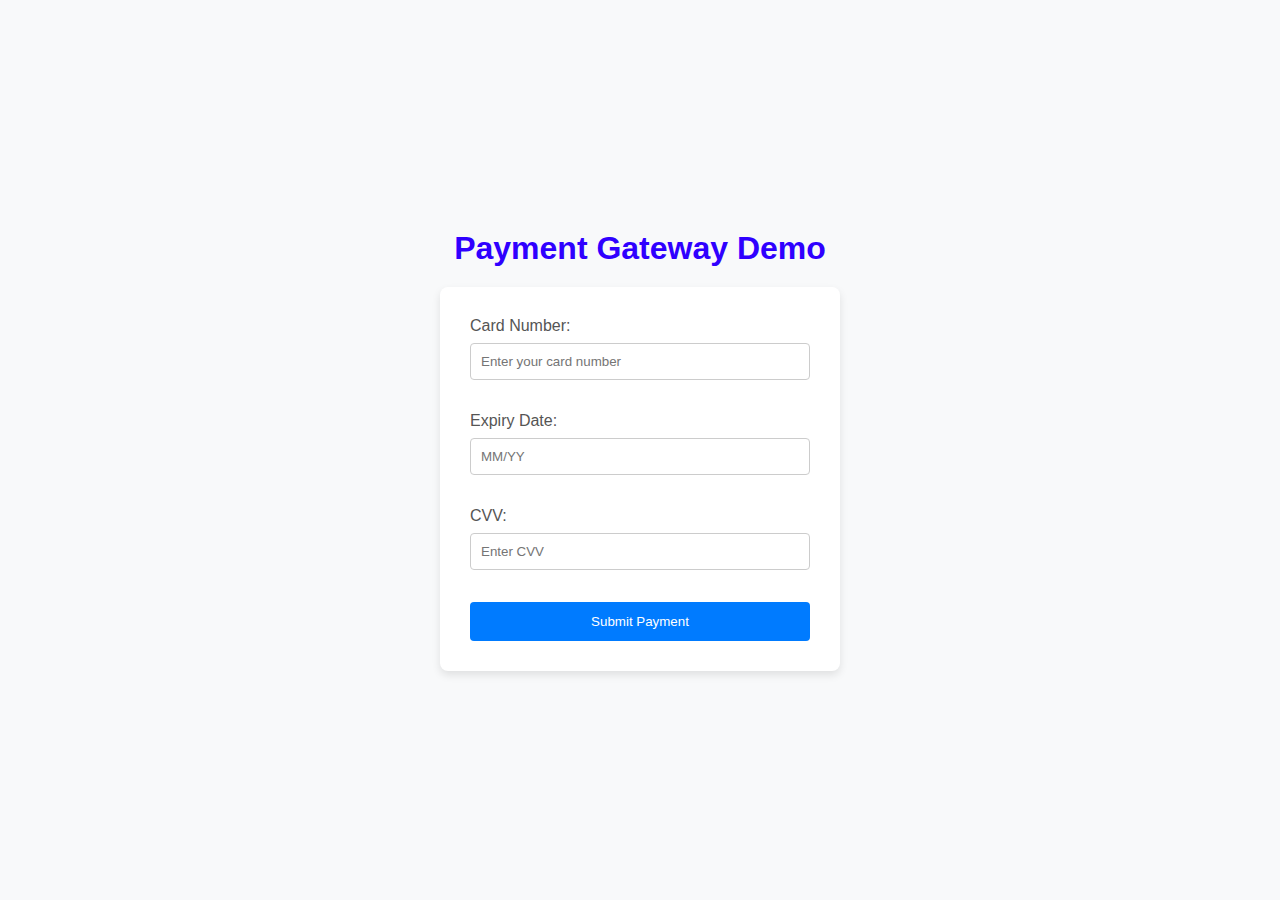
<file: payment.html>
<!DOCTYPE html>
<html lang="en">
<head>
  <meta charset="UTF-8">
  <meta name="viewport" content="width=device-width, initial-scale=1.0">
  <title>Payment Gateway Demo</title>
  <style>
    body {
      font-family: 'Arial', sans-serif;
      background-color: #f8f9fa; /* Light Gray Background */
      margin: 0;
      padding: 0;
      display: flex;
      flex-direction: column;
      align-items: center;
      justify-content: center;
      min-height: 100vh;
    }

    .container {
      width: 80%;
      max-width: 400px;
    }

    header {
      text-align: center;
      margin-bottom: 20px;
    }

    h1 {
      color: #2f00ff; /* Corporate Blue Color */
      margin: 0;
    }

    main {
      background-color: #ffffff;
      border-radius: 8px;
      box-shadow: 0 4px 8px rgba(0, 0, 0, 0.1);
      padding: 30px;
    }

    .form-group {
      margin-bottom: 20px;
    }

    label {
      display: block;
      margin-bottom: 8px;
      color: #555;
    }

    input {
      width: 100%;
      padding: 10px;
      margin-bottom: 12px;
      box-sizing: border-box;
      border: 1px solid #ccc;
      border-radius: 4px;
      transition: border-color 0.3s ease-in-out;
    }

    input:focus {
      border-color: #007bff; /* Corporate Blue Color on Focus */
    }

    button {
      background-color: #007bff; /* Corporate Blue Color */
      color: #fff;
      padding: 12px 18px;
      border: none;
      border-radius: 4px;
      cursor: pointer;
      transition: background-color 0.3s ease-in-out;
      width: 100%;
      box-sizing: border-box;
    }

    button:hover {
      background-color: #0056b3; /* Darker Shade on Hover */
    }
  </style>
</head>
<body>

  <div class="container">
    <header>
      <h1>Payment Gateway Demo</h1>
    </header>

    <main>
      <form id="paymentForm">
        <div class="form-group">
          <label for="cardNumber">Card Number:</label>
          <input type="text" id="cardNumber" placeholder="Enter your card number" required>
        </div>

        <div class="form-group">
          <label for="expiryDate">Expiry Date:</label>
          <input type="text" id="expiryDate" placeholder="MM/YY" required>
        </div>

        <div class="form-group">
          <label for="cvv">CVV:</label>
          <input type="text" id="cvv" placeholder="Enter CVV" required>
        </div>

        <button type="button" onclick="submitPayment()">Submit Payment</button>
      </form>
    </main>
  </div>

  <script>
    function submitPayment() {
      // Perform validation and payment processing logic here
      // For simulation purposes, let's just display an alert
      alert('Payment submitted successfully!');
    }
  </script>
</body>
</html>
</file>
